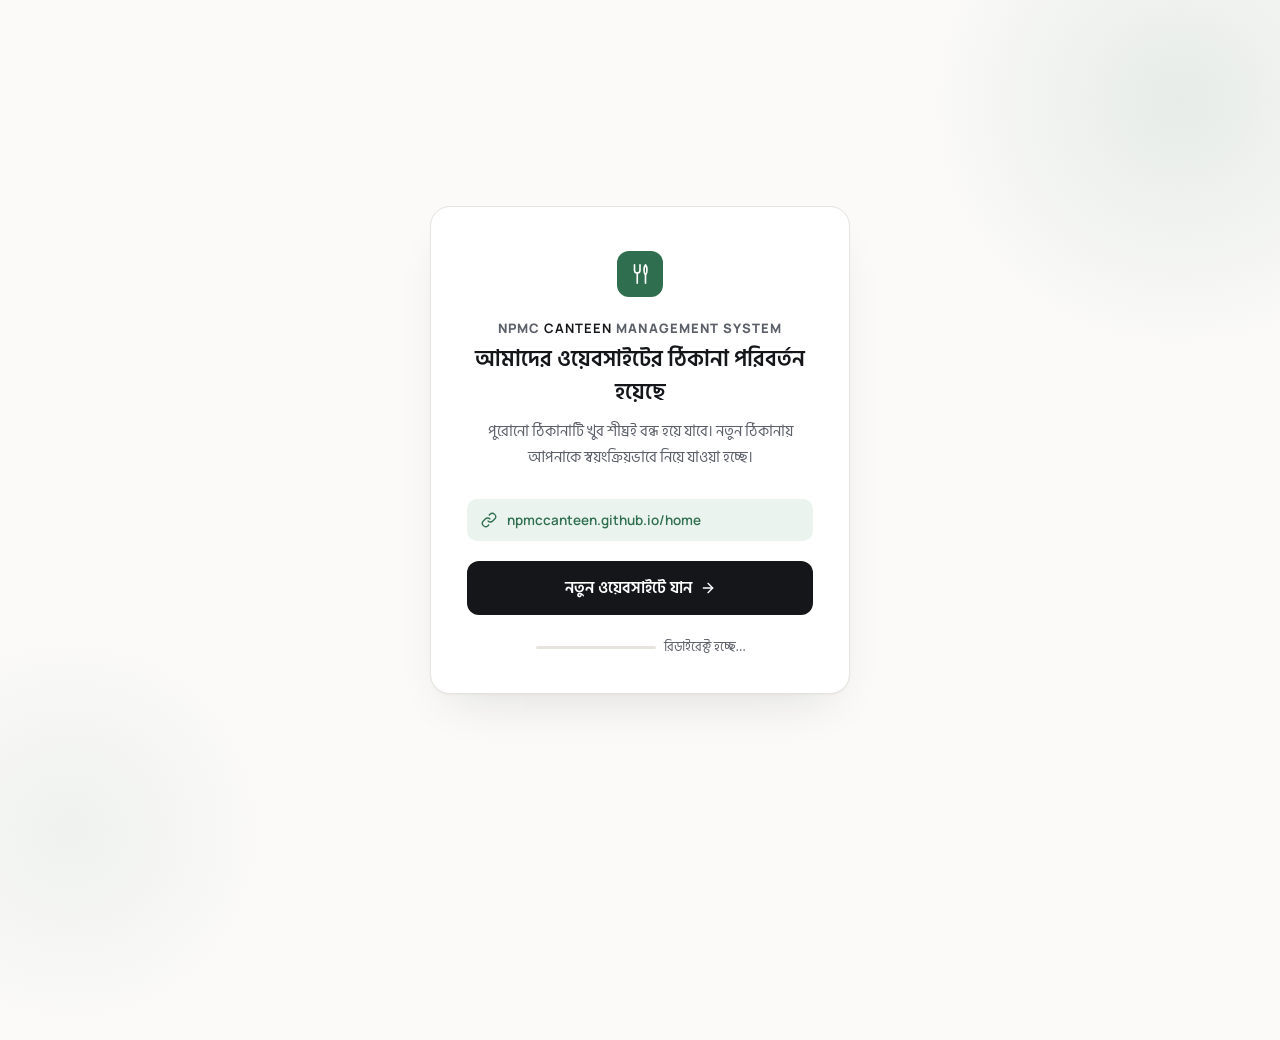
<file: index.html>
<!DOCTYPE html>
<html lang="bn">
<head>
<meta charset="UTF-8">
<meta name="viewport" content="width=device-width, initial-scale=1.0">
<meta http-equiv="refresh" content="6;url=https://npmccanteen.github.io/home/">
<title>NPMC Canteen Management System</title>
<style>
  @import url('https://fonts.googleapis.com/css2?family=Manrope:wght@400;500;600;700;800&family=Hind+Siliguri:wght@400;500;600&display=swap');

  :root{
    --bg: #fbfaf8;
    --ink: #14161a;
    --ink-soft: #5c6069;
    --line: #e7e4de;
    --accent: #2f6f4f;
    --accent-soft: #eaf3ee;
    --card: #ffffff;
  }

  *{ box-sizing:border-box; }

  html,body{
    margin:0; padding:0; min-height:100%;
    background: var(--bg);
    color: var(--ink);
    font-family: 'Manrope', 'Hind Siliguri', sans-serif;
  }

  body{
    display:flex;
    align-items:center;
    justify-content:center;
    min-height:100vh;
    padding: 24px;
    position:relative;
    overflow:hidden;
  }

  .glow{
    position:absolute;
    width: 520px; height: 520px;
    border-radius:50%;
    background: radial-gradient(circle, rgba(47,111,79,0.10), transparent 70%);
    top: -160px; right: -160px;
    pointer-events:none;
  }
  .glow2{
    position:absolute;
    width: 420px; height: 420px;
    border-radius:50%;
    background: radial-gradient(circle, rgba(47,111,79,0.06), transparent 70%);
    bottom: -140px; left: -140px;
    pointer-events:none;
  }

  .card{
    position:relative;
    width:100%;
    max-width: 420px;
    background: var(--card);
    border: 1px solid var(--line);
    border-radius: 20px;
    padding: 44px 36px 36px;
    box-shadow: 0 1px 2px rgba(20,22,26,0.04), 0 24px 48px -20px rgba(20,22,26,0.12);
  }

  .mark{
    width: 46px; height: 46px;
    border-radius: 12px;
    background: var(--accent);
    display:flex; align-items:center; justify-content:center;
    margin: 0 auto 22px;
  }

  .brand{
    text-align:center;
    font-weight: 800;
    font-size: 13px;
    letter-spacing: 0.08em;
    color: var(--ink-soft);
    text-transform: uppercase;
    margin-bottom: 6px;
  }

  .brand b{ color: var(--ink); }

  h1{
    font-family:'Hind Siliguri', sans-serif;
    font-weight: 600;
    font-size: 22px;
    line-height: 1.5;
    text-align:center;
    color: var(--ink);
    margin: 4px 0 10px;
  }

  p.desc{
    font-family:'Hind Siliguri', sans-serif;
    text-align:center;
    font-size: 15px;
    line-height: 1.75;
    color: var(--ink-soft);
    margin: 0 auto 28px;
    max-width: 320px;
  }

  .link-row{
    display:flex;
    align-items:center;
    gap: 10px;
    background: var(--accent-soft);
    border-radius: 10px;
    padding: 12px 14px;
    margin-bottom: 20px;
  }

  .link-row svg{ flex-shrink:0; }

  .link-row a{
    color: var(--accent);
    text-decoration:none;
    font-size: 13.5px;
    font-weight: 600;
    word-break: break-all;
  }

  .cta{
    display:flex;
    align-items:center;
    justify-content:center;
    gap: 8px;
    text-align:center;
    text-decoration:none;
    font-family:'Hind Siliguri', sans-serif;
    font-weight: 600;
    font-size: 16px;
    color: #ffffff;
    background: var(--ink);
    padding: 14px 20px;
    border-radius: 12px;
    transition: background 0.15s ease, transform 0.1s ease;
  }
  .cta:hover{ background: #262a31; }
  .cta:active{ transform: scale(0.98); }
  .cta svg{ transition: transform 0.15s ease; }
  .cta:hover svg{ transform: translateX(3px); }

  .progress-wrap{
    margin-top: 22px;
    display:flex;
    align-items:center;
    justify-content:center;
    gap: 8px;
  }

  .progress-track{
    width: 120px;
    height: 3px;
    border-radius: 3px;
    background: var(--line);
    overflow:hidden;
  }

  .progress-fill{
    height:100%;
    width: 100%;
    background: var(--accent);
    border-radius: 3px;
    transform-origin: left;
    animation: shrink 6s linear forwards;
  }

  @keyframes shrink{
    from{ transform: scaleX(1); }
    to{ transform: scaleX(0); }
  }

  .progress-label{
    font-family:'Hind Siliguri', sans-serif;
    font-size: 12.5px;
    color: var(--ink-soft);
    white-space:nowrap;
  }

  @media (prefers-reduced-motion: reduce){
    .progress-fill{ animation: none; }
  }
</style>
</head>
<body>

  <div class="glow"></div>
  <div class="glow2"></div>

  <div class="card">
    <div class="mark">
      <svg width="22" height="22" viewBox="0 0 24 24" fill="none" stroke="#ffffff" stroke-width="1.8" stroke-linecap="round" stroke-linejoin="round">
        <path d="M6 2v6a3 3 0 0 0 3 3h0a3 3 0 0 0 3-3V2"/>
        <path d="M9 11v11"/>
        <path d="M18 2c-1.1 1.4-1.6 3-1.6 5.5S16.9 12 18 13c1.1-1 1.6-2 1.6-5.5S19.1 3.4 18 2z" transform="translate(0,0)"/>
        <path d="M18 13v9"/>
      </svg>
    </div>

    <div class="brand">NPMC <b>Canteen</b> Management System</div>
    <h1>আমাদের ওয়েবসাইটের ঠিকানা পরিবর্তন হয়েছে</h1>
    <p class="desc">
      পুরোনো ঠিকানাটি খুব শীঘ্রই বন্ধ হয়ে যাবে। নতুন ঠিকানায় আপনাকে
      স্বয়ংক্রিয়ভাবে নিয়ে যাওয়া হচ্ছে।
    </p>

    <div class="link-row">
      <svg width="16" height="16" viewBox="0 0 24 24" fill="none" stroke="#2f6f4f" stroke-width="2">
        <path d="M10 13a5 5 0 0 0 7.54.54l3-3a5 5 0 0 0-7.07-7.07l-1.72 1.71"/>
        <path d="M14 11a5 5 0 0 0-7.54-.54l-3 3a5 5 0 0 0 7.07 7.07l1.71-1.71"/>
      </svg>
      <a href="https://npmccanteen.github.io/home/">npmccanteen.github.io/home</a>
    </div>

    <a class="cta" href="https://npmccanteen.github.io/home/">
      নতুন ওয়েবসাইটে যান
      <svg width="16" height="16" viewBox="0 0 24 24" fill="none" stroke="#ffffff" stroke-width="2" stroke-linecap="round" stroke-linejoin="round">
        <path d="M5 12h14"/>
        <path d="M12 5l7 7-7 7"/>
      </svg>
    </a>

    <div class="progress-wrap">
      <div class="progress-track"><div class="progress-fill"></div></div>
      <span class="progress-label">রিডাইরেক্ট হচ্ছে…</span>
    </div>
  </div>

</body>
</html>
</file>
